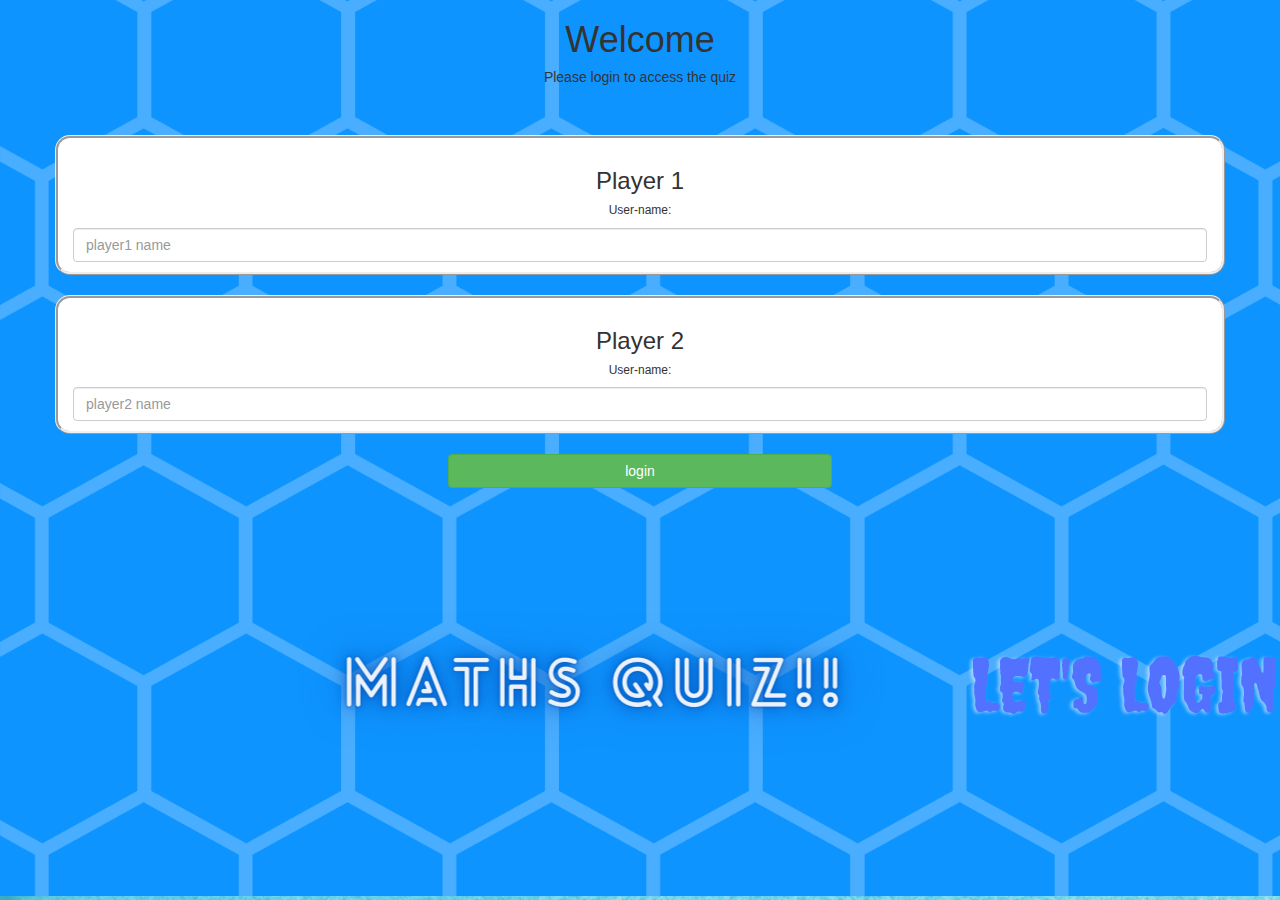
<file: index.html>
<!DOCTYPE html>
<html>
    <head>
        <title>Maths quiz!</title>
    <meta name="viewport"content="width=device-width,initial-scale=1">
    <link rel="stylesheet" href="style.css">
    <link rel="stylesheet" href="https://maxcdn.bootstrapcdn.com/bootstrap/3.4.0/css/bootstrap.min.css">

<script src="https://ajax.googleapis.com/ajax/libs/jquery/3.4.1/jquery.min.js"></script>

<script src="https://maxcdn.bootstrapcdn.com/bootstrap/3.4.0/js/bootstrap.min.js"></script>

<link rel="stylesheet" text="text/css" ref="style.css">
</head>
<body>
    <center>
 <h1 color>Welcome</h1>
<h5>Please login to access the quiz</h5>
<br>
<br>
<div class="container" >
    <h3>Player 1</h3>
    <h6>User-name:</h6>
    <input type="text" id="player_1_inp" class="form-control" placeholder="player1 name">
</div>
<br>
<div class="container" >
    <h3>Player 2</h3>
    <h6>User-name:</h6>
    <input type="text" id="player_2_inp" class="form-control" placeholder="player2 name">
</div>
<br>
<button type="text" style ="width: 30%;" class="btn btn-success" onclick="adduser();">login</button>
</center>
<script src="main.js"></script>
</body>
</html>
</file>
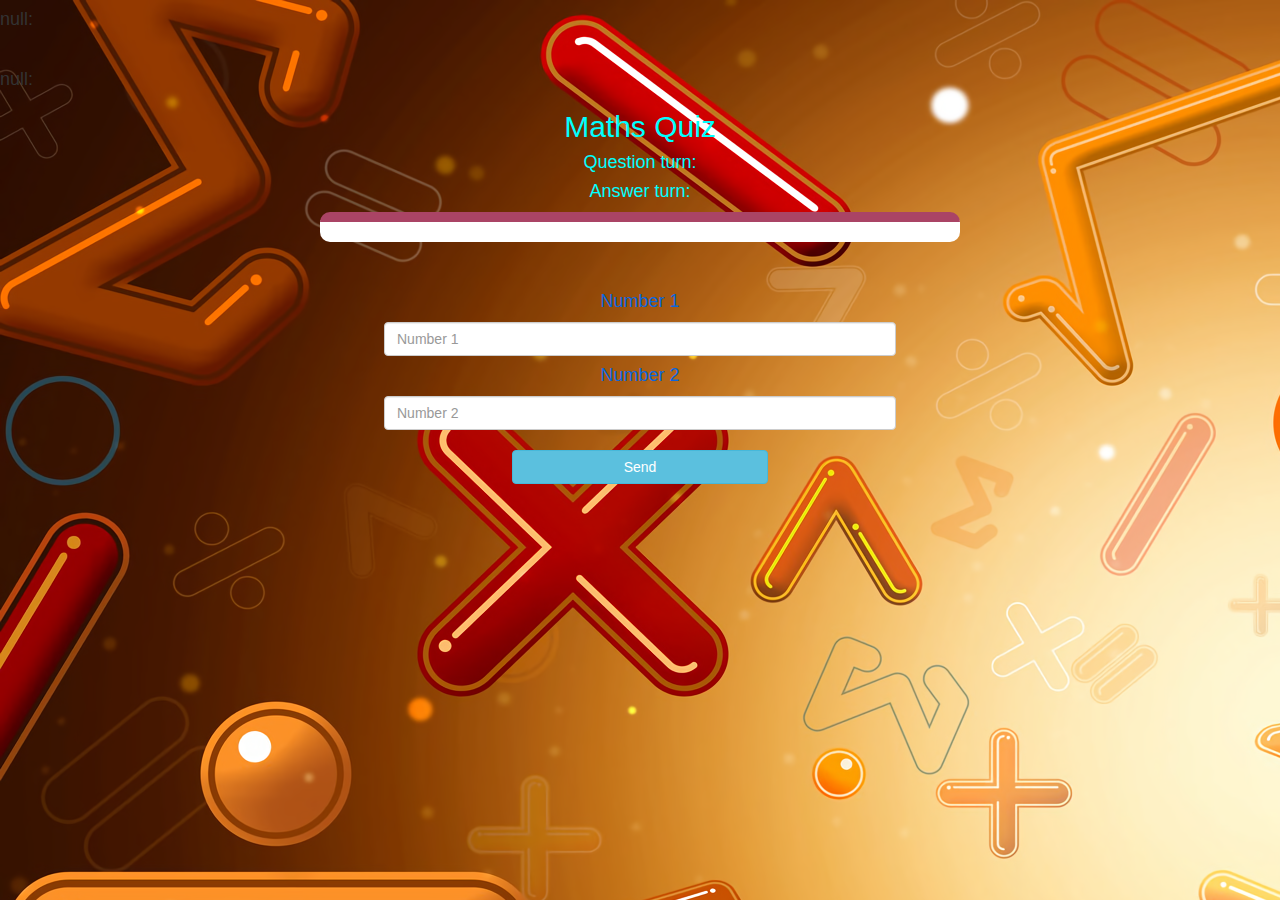
<file: index2.html>
<!DOCTYPE html>
<html>
    <head>
        <title>Maths quiz!</title>
    <meta name="viewport"content="width=device-width,initial-scale=1">
    <link rel="stylesheet" href="style2.css">
    <link rel="stylesheet" href="https://maxcdn.bootstrapcdn.com/bootstrap/3.4.0/css/bootstrap.min.css">

<script src="https://ajax.googleapis.com/ajax/libs/jquery/3.4.1/jquery.min.js"></script>

<script src="https://maxcdn.bootstrapcdn.com/bootstrap/3.4.0/js/bootstrap.min.js"></script>

<link rel="stylesheet" text="text/css" ref="style2.css">
</head>
<body>
    <h4 id="player1"><span id="player1_score"></span></h4>
    <br>
    <h4 id="player2"><span id="player2_score"></span></h4>
    <div class="container2">
<center>
    <h2 style="color: aqua;">Maths Quiz</h2>
    <h4 style="color: aqua;">Question turn: <span id="player_ques"></span></h4>
    <h4 style="color: aqua;">Answer turn: <span id="player_ans"></span></h4>
     <div id="output" class="col-lg-6"></div>
     <br>
     <br>
     <h4 style="color: rgb(10, 102, 223);">Number 1</h4>
     <input id="num_1" class="form-control" placeholder="Number 1" style="width: 40%;">
     <h4 style="color: rgb(10, 102, 223);" >Number 2</h4>
     <input id="num_2" class="form-control" placeholder="Number 2" style="width: 40%;">
<br>
<button id="send_" style="width: 20%;" class="btn btn-info">Send</button>
</center>
<script src="main2.js"></script>
</div>
</body>
</file>
<file: style.css>
body{
    color: deepskyblue;
    background-image: url("r.png");
}
#welcome {
    bottom: 0;
    background-image:url("math.png");
    display: table;
    width: 100%;
    height: 100%;
    z-index: 9;
}
.container{
    background-color: #FFFFFF;
    padding: 10px;
    float: none;
    border-radius: 15px;
    border-style: ridge;
}
</file>
<file: style2.css>
body{
    background-image: url("math.png");
}

#output 
{
    background: white;
    border-radius: 10px;
    border-top: 10px solid #AA4465;
    padding: 10px;
    float: none;
    text-align: left;
}
</file>
